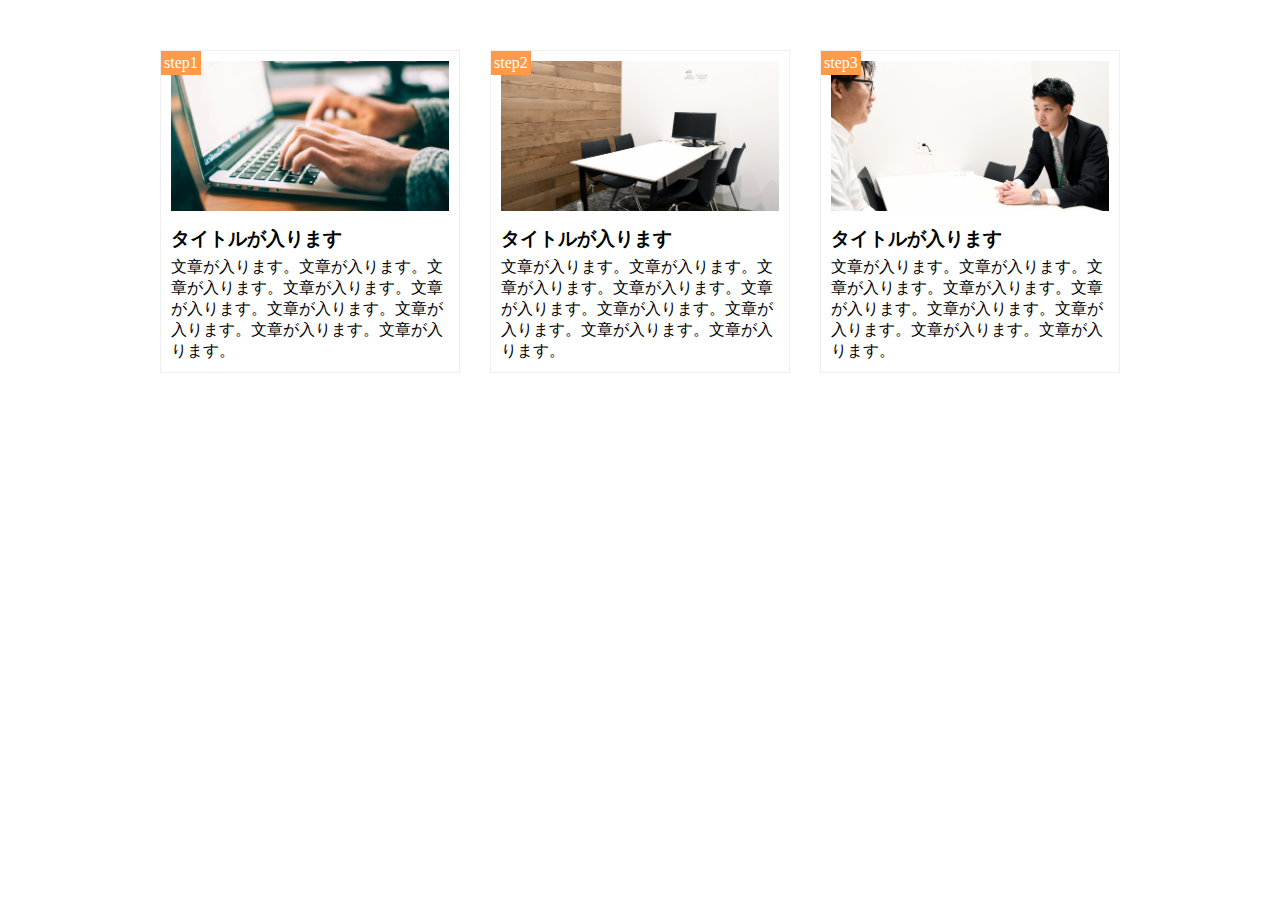
<file: chapter10_assignment/index.html>
<!DOCTYPE html>
<html lang="ja">
<head>
  <meta charset="utf8">
  <meta name="viewport" content="width=device-width,initial-scale=1.0">
  <title>10章課題</title>
  <link rel="stylesheet" href="https://maxcdn.bootstrapcdn.com/font-awesome/4.7.0/css/font-awesome.min.css">
  <link rel="stylesheet" href="style.css" >
</head>
<body>
  <main class="clearfix">
    <div class="step-box">
      <div class="step-img1"></div>
      <span class="step-num">step1</span>
      <h3 class="title">タイトルが入ります</h3>
      <p class="text">文章が入ります。文章が入ります。文章が入ります。文章が入ります。文章が入ります。文章が入ります。文章が入ります。文章が入ります。文章が入ります。</p>
    </div>

    <div class="step-box">
      <div class="step-img2"></div>
      <span class="step-num">step2</span>
      <h3 class="title">タイトルが入ります</h3>
      <p class="text">文章が入ります。文章が入ります。文章が入ります。文章が入ります。文章が入ります。文章が入ります。文章が入ります。文章が入ります。文章が入ります。</p>
    </div>

    <div class="step-box">
      <div class="step-img3"></div>
      <span class="step-num">step3</span>
      <h3 class="title">タイトルが入ります</h3>
      <p class="text">文章が入ります。文章が入ります。文章が入ります。文章が入ります。文章が入ります。文章が入ります。文章が入ります。文章が入ります。文章が入ります。</p>
    </div>
  </main>
</body>
</html>
</file>
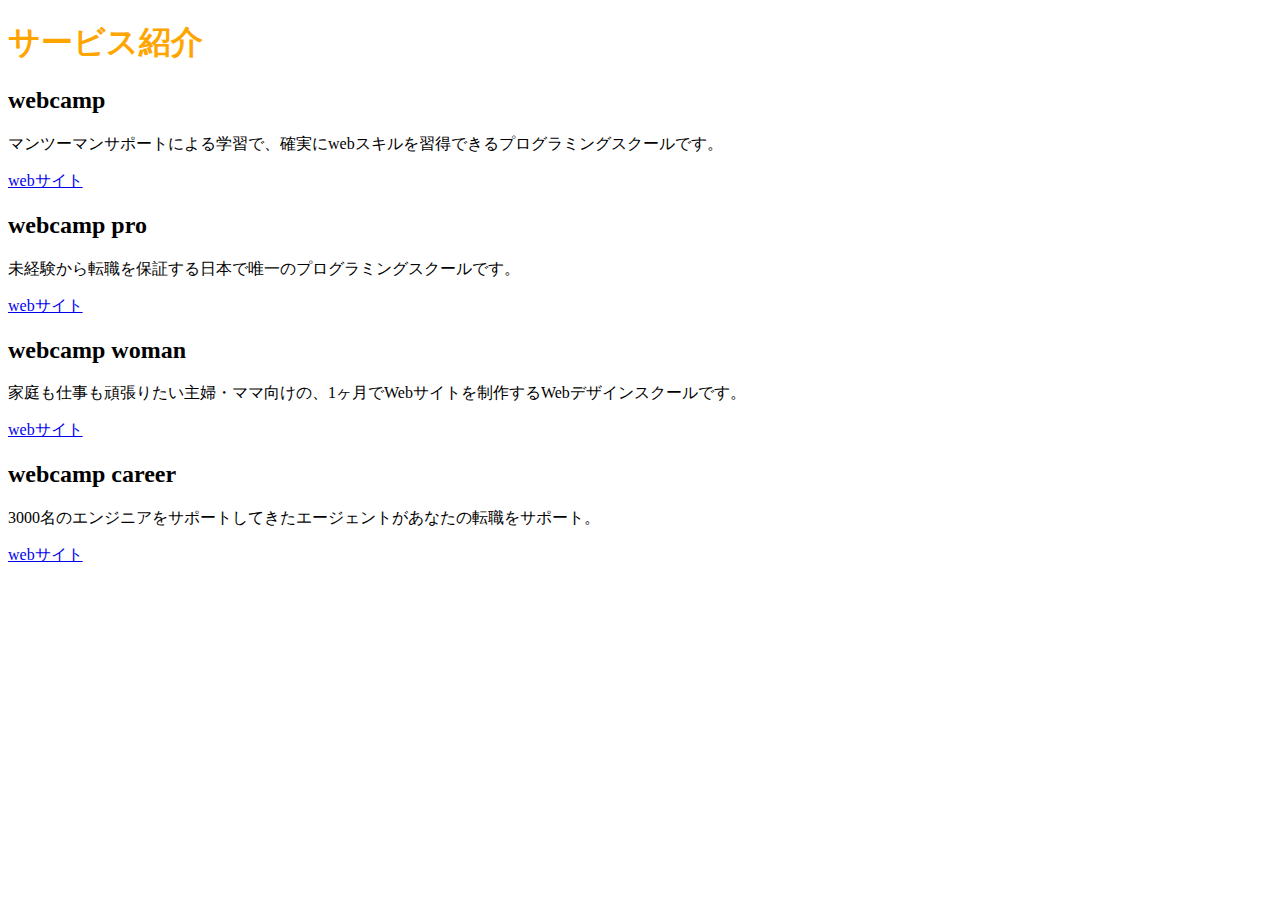
<file: chapter2_exercise/chapter2.html>
<!DOCTYPE html>
<html>
<head>
  <meta charset="utf8">
  <title>2章演習</title>
  <link rel="stylesheet" href="chapter2.css">
</head>

<body>
	<h1 class="header-title">サービス紹介</h1>
	<div class="contents">
		<h2>webcamp</h2>
		<p>マンツーマンサポートによる学習で、確実にwebスキルを習得できるプログラミングスクールです。</p>
		<a href="#">webサイト</a>
	</div>
	<div class="contents">
		<h2>webcamp pro</h2>
		<p>未経験から転職を保証する日本で唯一のプログラミングスクールです。</p>
		<a href="#">webサイト</a>
	</div>
	<div class="contents">
		<h2>webcamp woman</h2>
		<p>家庭も仕事も頑張りたい主婦・ママ向けの、1ヶ月でWebサイトを制作するWebデザインスクールです。</p>
		<a href="#">webサイト</a>
	</div>
	<div class="contents">
		<h2>webcamp career</h2>
		<p>3000名のエンジニアをサポートしてきたエージェントがあなたの転職をサポート。</p>
		<a href="#">webサイト</a>
	</div>
</body>
</html>
</file>
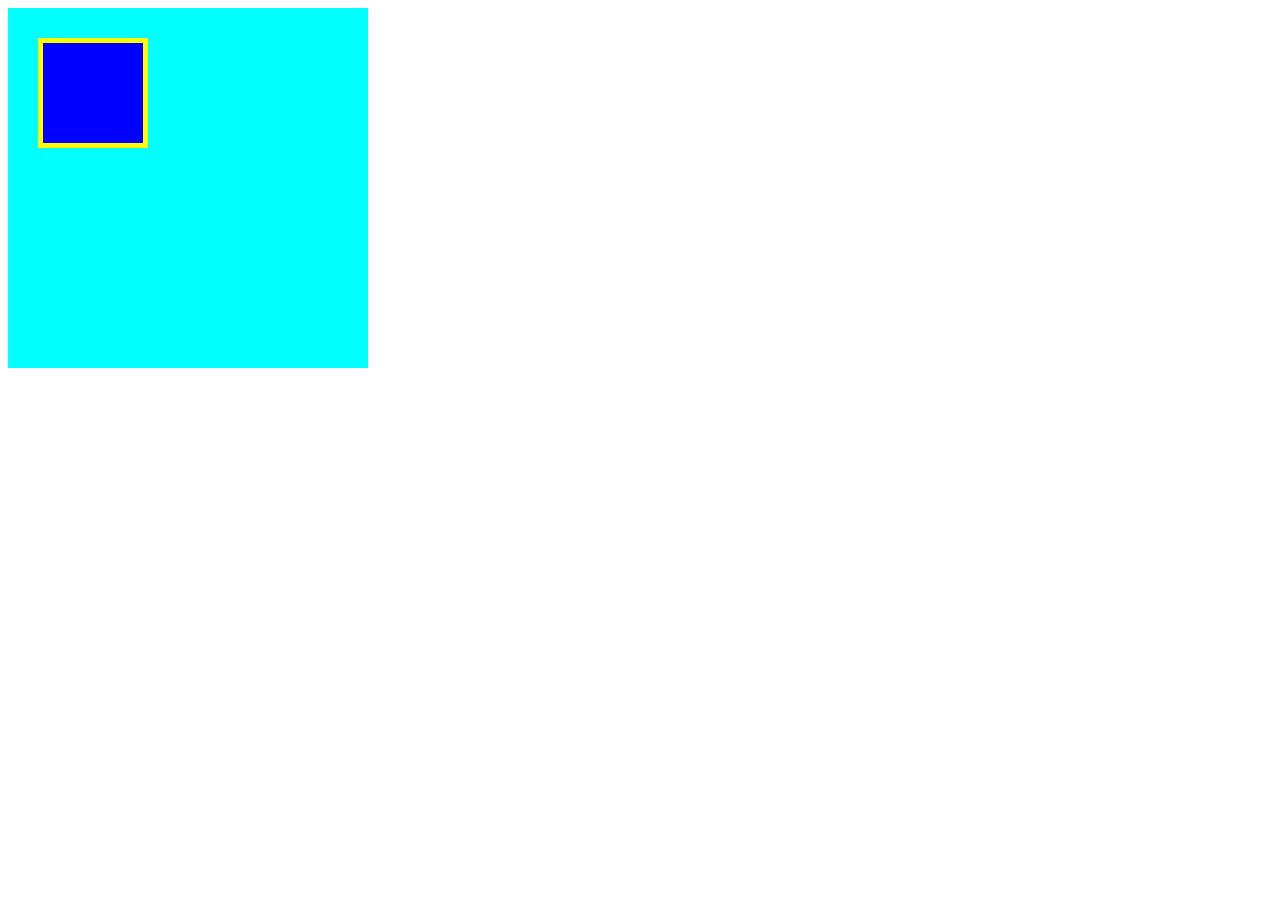
<file: chapter3_exercise/chapter3.html>
<!DOCTYPE html>
<html>
<head>
  <meta charset="utf8">
  <title>3章演習</title>
  <link rel="stylesheet" href="chapter3.css">
</head>

<body>
	<div class="box1">
		<div class="box2"></div>
	</div>
</body>
</html>
</file>
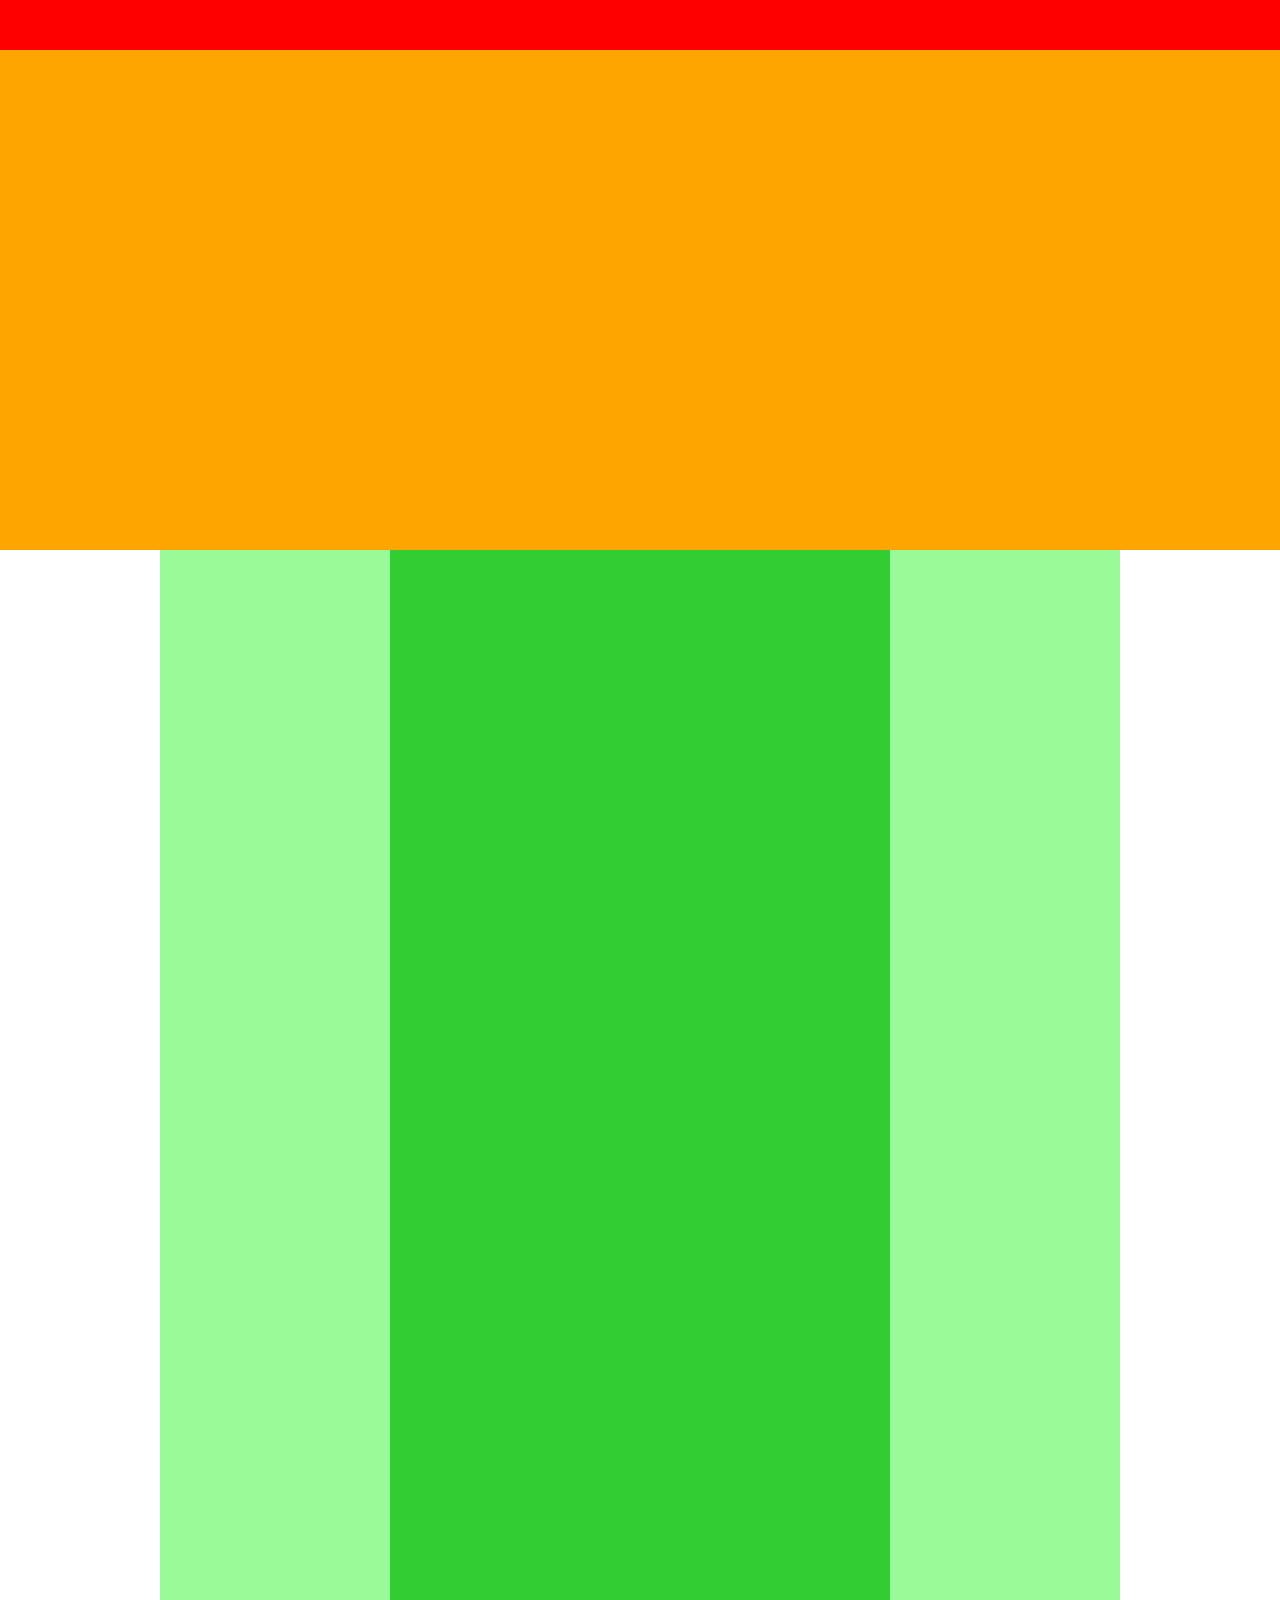
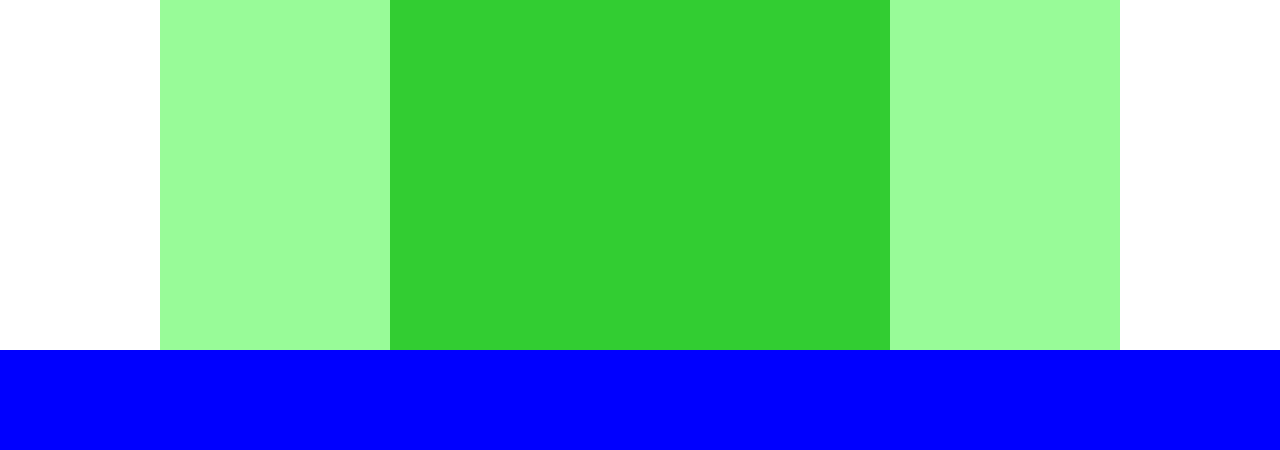
<file: chapter4_exercise/chapter4.html>
<!DOCTYPE html>
<html>
<head>
  <meta charset="utf8">
  <title>4章演習</title>
  <link rel="stylesheet" href="chapter4.css">
</head>

<body>
	<header></header><!-- /header -->
	<div class="main-visual"></div>
	<div class="main clearfix">
		<div class="sidebar-left"></div>
		<div class="centerbar"></div>
		<div class="sidebar-right"></div>
	</div>
	<footer></footer>
</body>
</html>
</file>
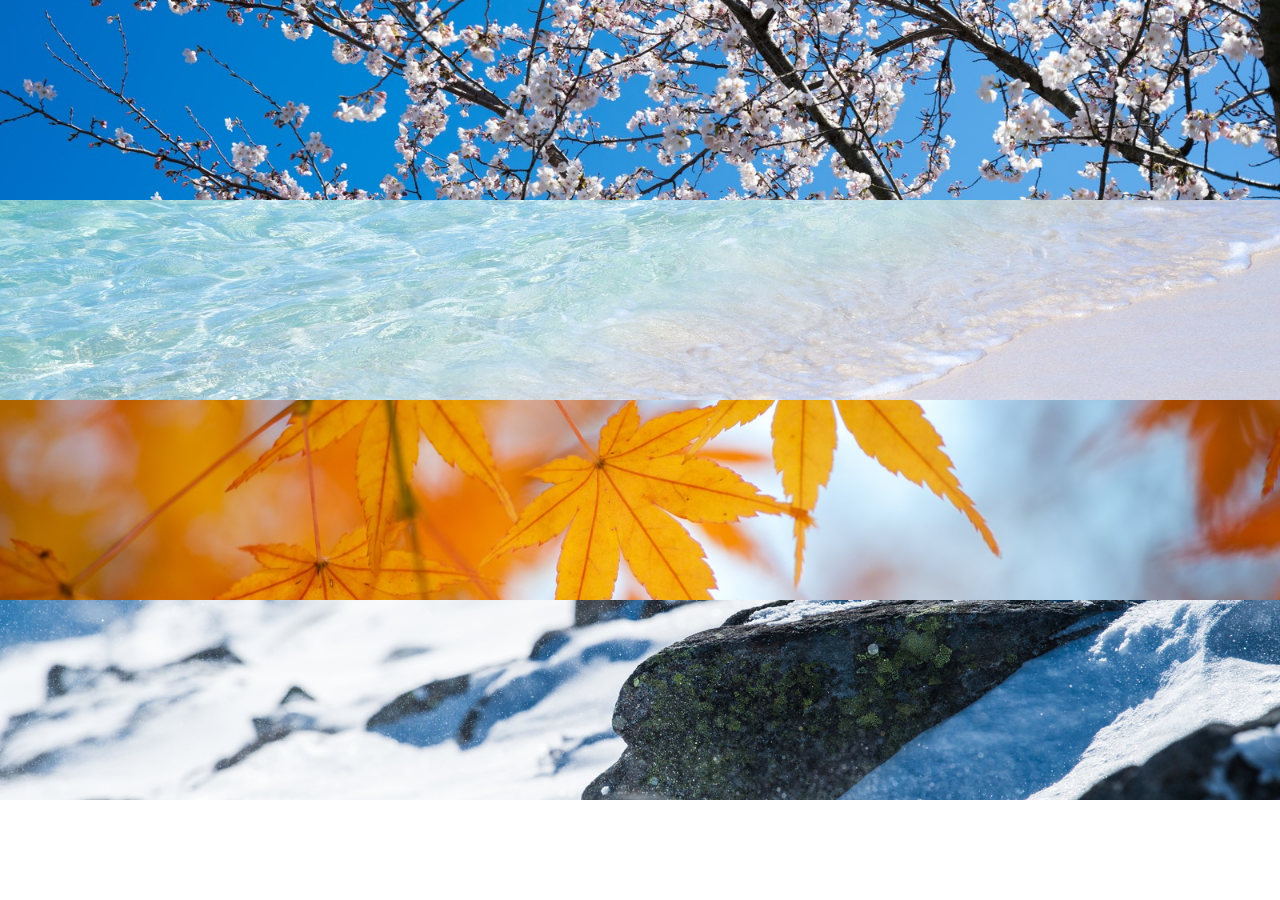
<file: chapter6_exercise/chapter6.html>
<!DOCTYPE html>
<html>
<head>
  <meta charset="utf8">
  <title>6章演習</title>
  <link rel="stylesheet" href="chapter6.css">
</head>
<body>
	<div class="img1"></div>
	<div class="img2"></div>
	<div class="img3"></div>
	<div class="img4"></div>
</body>
</html>
</file>
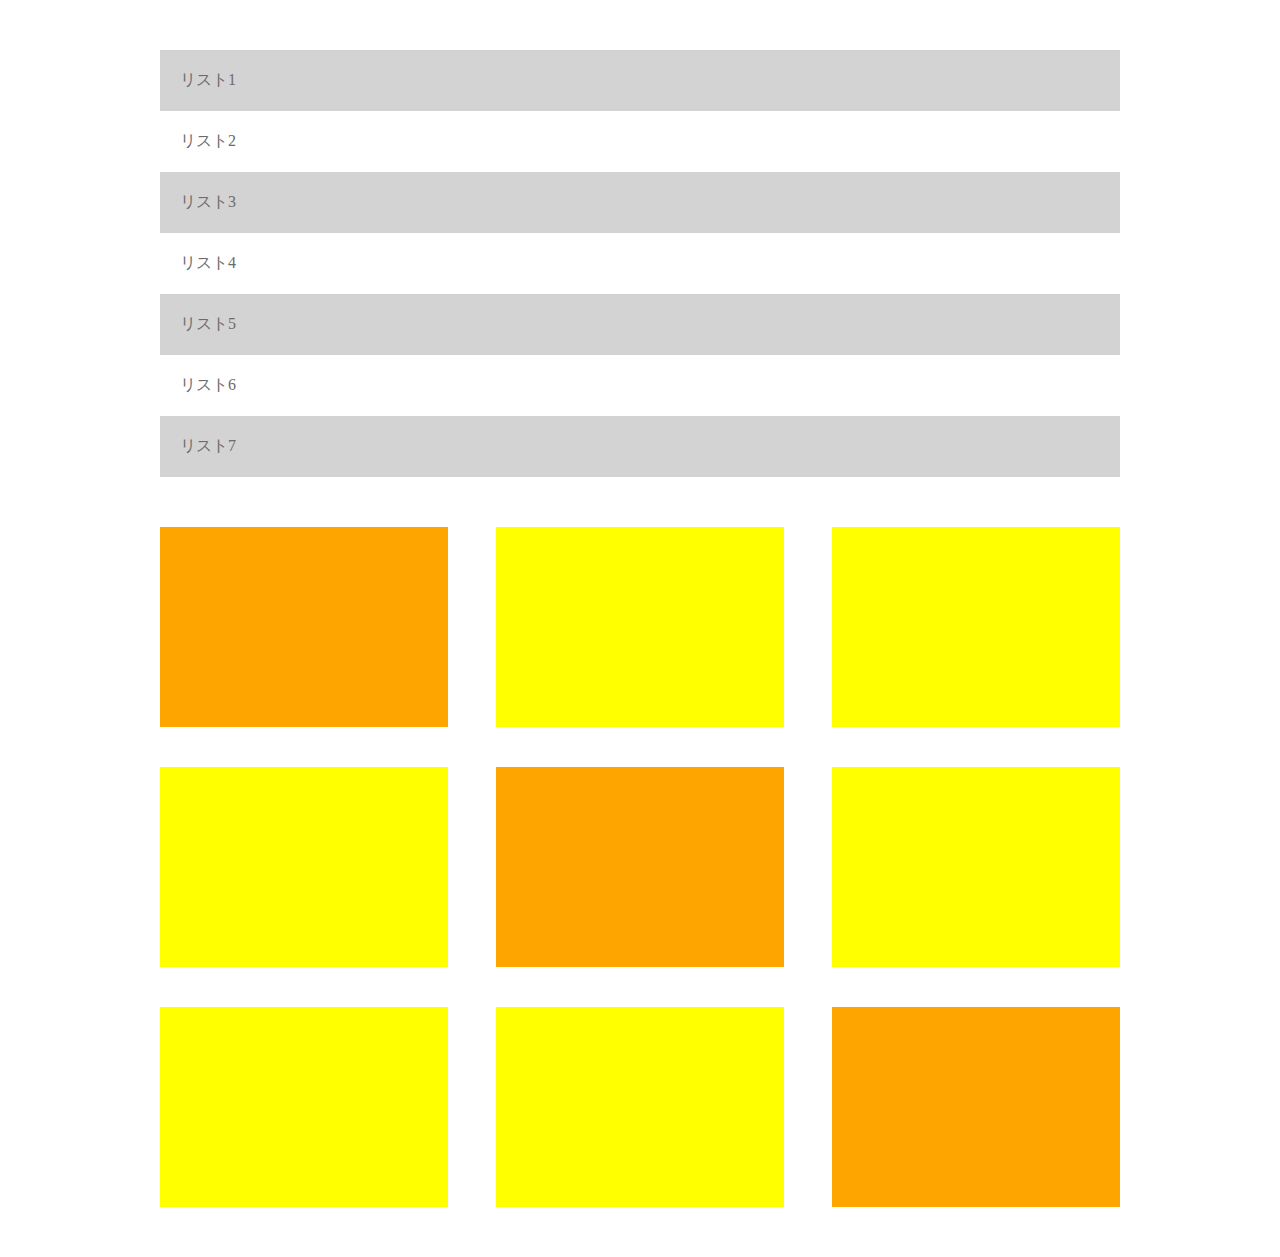
<file: chapter8_exercise/chapter8.html>
<!DOCTYPE html>
<html>
<head>
  <meta charset="utf8">
  <title>8章演習</title>
  <link rel="stylesheet" href="chapter8.css">
</head>
<body>
	<main>
		<ul class="lists">
			<li class="list">リスト1</li>
			<li class="list">リスト2</li>
			<li class="list">リスト3</li>
			<li class="list">リスト4</li>
			<li class="list">リスト5</li>
			<li class="list">リスト6</li>
			<li class="list">リスト7</li>
		</ul>
		<div class="boxes clearfix">
			<div class="box"></div>
			<div class="box"></div>
			<div class="box"></div>
			<div class="box"></div>
			<div class="box"></div>
			<div class="box"></div>
			<div class="box"></div>
			<div class="box"></div>
			<div class="box"></div>
		</div>
	</main>
</body>
</html>
</file>
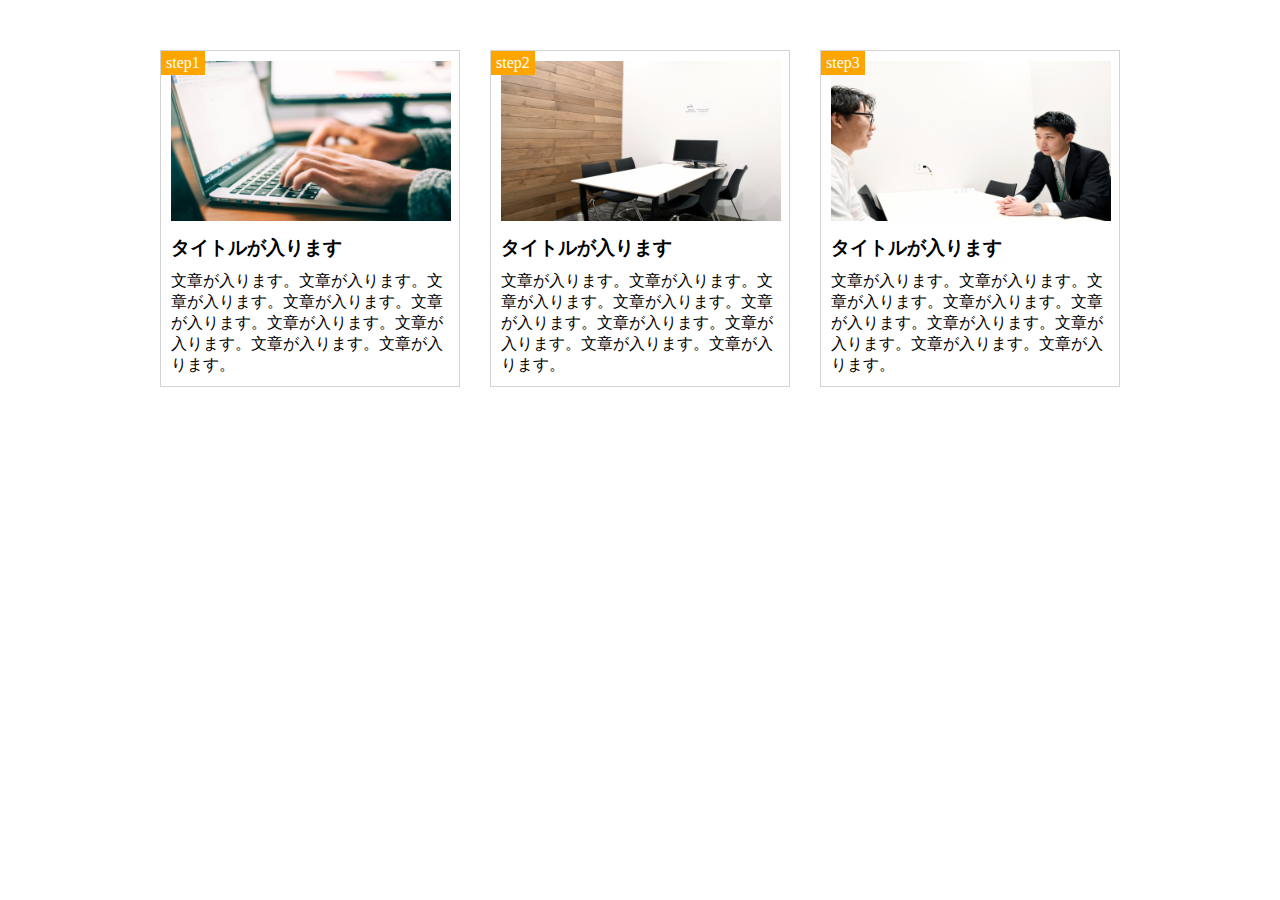
<file: chapter9_exercise/chapter9.html>
<!DOCTYPE html>
<html>
<head>
  <meta charset="utf8">
  <title>9章演習</title>
  <link rel="stylesheet" href="chapter9.css">
</head>
<body>
	<main class="clearfix">
		<section class="box">
			<p class="step">step1</p>
			<img class="step-image" src="img/flow01.png">
			<h3 class="title">タイトルが入ります</h3>
			<p class="box-text">文章が入ります。文章が入ります。文章が入ります。文章が入ります。文章が入ります。文章が入ります。文章が入ります。文章が入ります。文章が入ります。</p>
		</section>
		<section class="box">
			<p class="step">step2</p>
			<img class="step-image" src="img/flow02.png">
			<h3 class="title">タイトルが入ります</h3>
			<p class="box-text">文章が入ります。文章が入ります。文章が入ります。文章が入ります。文章が入ります。文章が入ります。文章が入ります。文章が入ります。文章が入ります。</p>
		</section>
		<section class="box">
			<p class="step">step3</p>
			<img class="step-image" src="img/flow03.png">
			<h3 class="title">タイトルが入ります</h3>
			<p class="box-text">文章が入ります。文章が入ります。文章が入ります。文章が入ります。文章が入ります。文章が入ります。文章が入ります。文章が入ります。文章が入ります。</p>
		</section>
	</main>
</body>
</html>
</file>
<file: chapter10_assignment/style.css>
* {
  margin: 0;
  padding: 0;
  box-sizing: border-box;
}

.clearfix::after {
  content: "";
  display: block;
  clear: both;
}

main{
  width: 960px;
  margin: 50px auto;
}

.step-box{
  float: left;
  width: 300px;
  margin-right: 30px;
  padding: 10px;
  position: relative;
  border: 1px solid #eee;
}

.step-box:last-child{
  margin-right: 0;
}

.step-img1{
  height: 150px;
  background-image: url(img/flow01.png);
  background-size: cover;
  background-position: bottom;
}

.step-img2{
  height: 150px;
  background-image: url(img/flow02.png);
  background-size: cover;
  background-position: bottom;
}

.step-img3{
  height: 150px;
  background-image: url(img/flow03.png);
  background-size: cover;
  background-position: bottom;
}

.step-num{
  position: absolute;
  top: 0;
  left: 0;
  background-color: #FF9A4B;
  color: #fff;
  padding: 3px;
}

.title{
  margin: 15px 0 5px;
}

@media screen and (max-width:768px) {
  main {
    width: 100%;
  }

  .step-box {
    float: none;
    width: 90%;
    margin: 0 auto 20px;
  }

  .step-box:last-child {
    margin: 0 auto;
  }
}
</file>
<file: chapter2_exercise/chapter2.css>
.header-title {
	color: orange;
}
</file>
<file: chapter3_exercise/chapter3.css>
.box1 {
	width: 300px;
	height: 300px;
	background-color: #00ffff;
	padding: 30px;
}

.box2 {
	width: 100px;
	height: 100px;
	background-color: blue;
	border: 5px solid yellow;
}
</file>
<file: chapter4_exercise/chapter4.css>
* {
	margin: 0;
	padding: 0;
	box-sizing: border-box;
}

.clearfix::after {
	content: "";
	display: block;
	clear: both;
}

header {
	width: 100%;
	height: 50px;
	background-color: red;
}

.main-visual {
	width: 100%;
	height: 500px;
	background-color: orange;
}

.main {
	width: 960px;
	margin: 0 auto;
}

.sidebar-left {
	width: 230px;
	height: 1400px;
	float: left;
	background-color: palegreen;
}

.centerbar {
	width: 500px;
	height: 1400px;
	float: left;
	background-color: limegreen;
}

.sidebar-right {
	width: 230px;
	height: 1400px;
	float: right;
	background-color: palegreen;
}

footer {
	width: 100%;
	height: 100px;
	background-color: blue;
}
</file>
<file: chapter6_exercise/chapter6.css>
* {
  margin: 0;
  padding: 0;
  box-sizing: border-box;
}

.img1 {
	height: 200px;
	background-image: url(img/box1.jpg);
	background-size: cover;
	background-position: center;
}

.img2 {
	height: 200px;
	background-image: url(img/box2.jpg);
	background-size: cover;
	background-position: right;
}

.img3 {
	height: 200px;
	background-image: url(img/box3.jpg);
	background-size: cover;
	background-position: center;
}

.img4 {
	height: 200px;
	background-image: url(img/box4.jpg);
	background-size: cover;
	background-position: left;
}
</file>
<file: chapter8_exercise/chapter8.css>
* {
  margin: 0;
  padding: 0;
  box-sizing: border-box;
  color: #6c6b6b;
}

.clearfix::after {
	content: "";
	display: block;
	clear: both;
}

main {
	width: 960px;
	margin: 50px auto;
}

.lists {
	list-style: none;
}
.list {
	padding: 20px;
}
.list:nth-child(odd) {
	background-color: lightgrey;
}
.list:last-child {
	margin-bottom: 50px;
}

.box {
	width: 30%;
	height: 200px;
	float: left;
	margin-right: 5%;
	margin-bottom: 40px;
	background-color: yellow;
}
.box:nth-child(3n) {
	margin-right: 0;
}
.box:nth-last-child(-n+3) {
	margin-bottom: 0;
}
.box:first-child, .box:nth-child(5), .box:last-child {
	background-color: orange;
}
</file>
<file: chapter9_exercise/chapter9.css>
* {
  margin: 0;
  padding: 0;
  box-sizing: border-box;
}

.clearfix::after {
	content: "";
	display: block;
	clear: both;
}

main {
	width: 960px;
	margin: 50px auto;
}

.box {
	position: relative;
	width: 300px;
	float: left;
	margin-right: 30px;
	padding: 10px;
	border: 1px solid lightgrey;
}

.box:last-child {
	margin-right: 0;
}

.step {
	z-index: 10;
	background-color: orange;
	color: #fff;
	position: absolute;
	top: 0;
	left: 0;
	padding: 3px 5px;
}

.step-image {
	width: 280px;
	height: 160px;
}

.title {
	padding: 10px 0;
}
</file>
